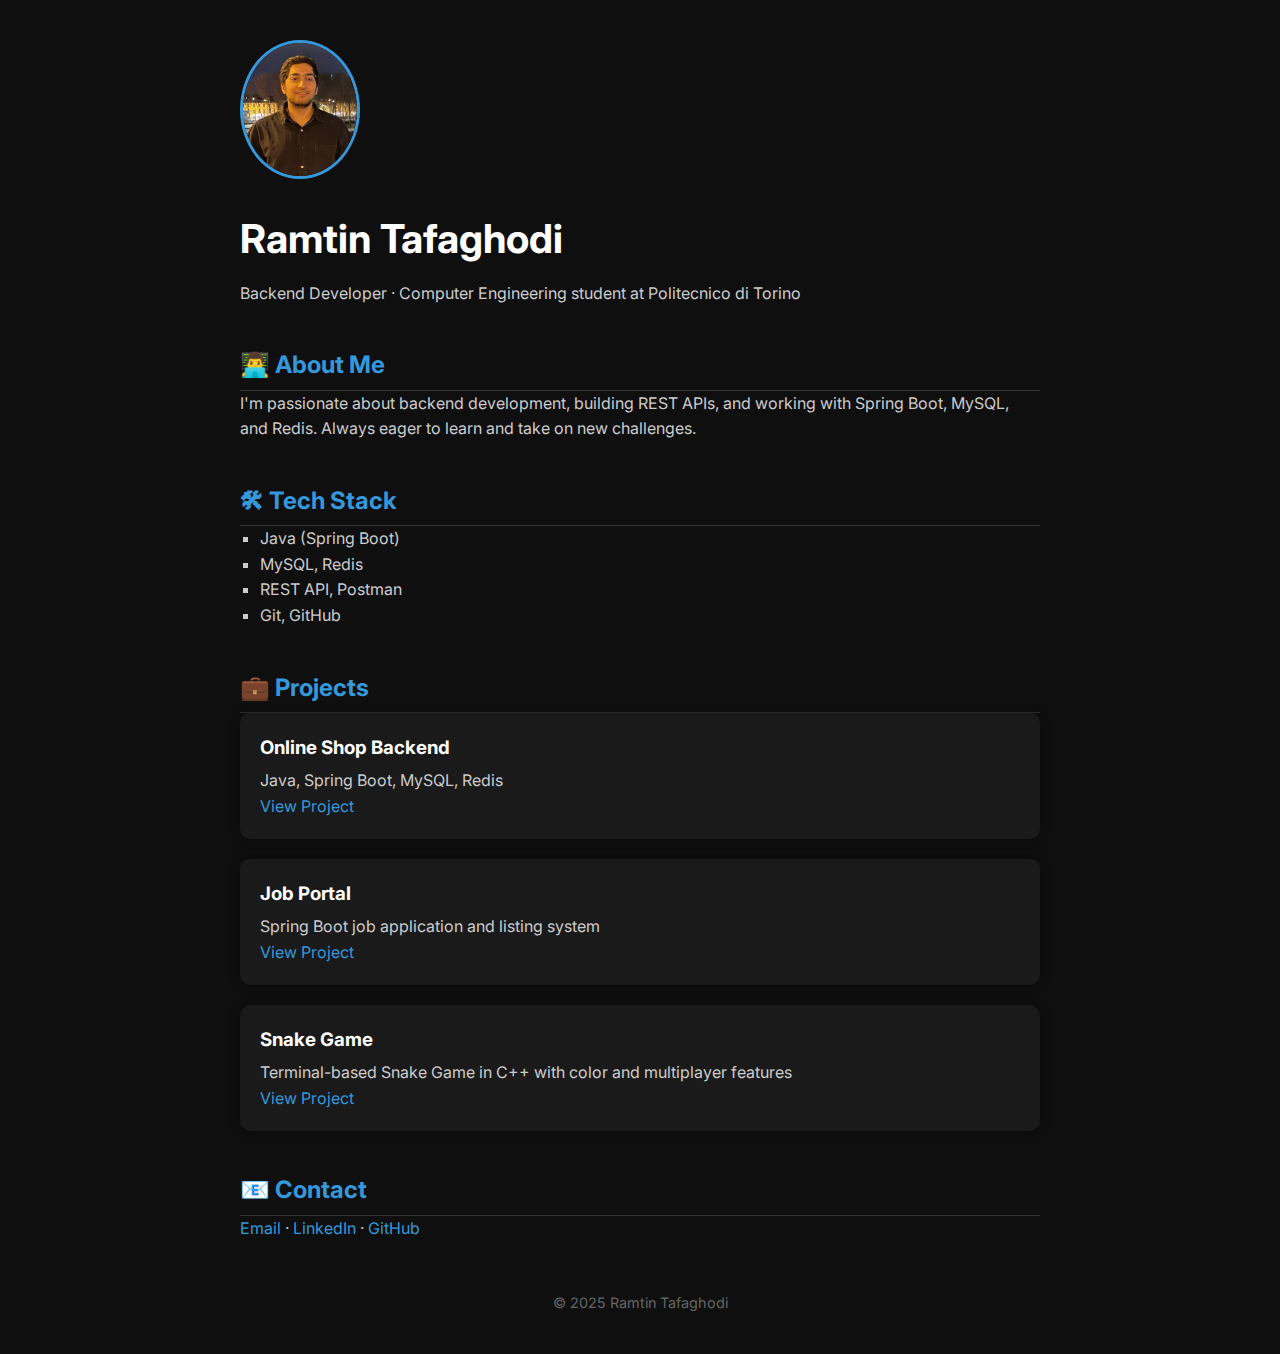
<file: index.html>
<!DOCTYPE html>
<html lang="en">
<head>
  <meta charset="UTF-8" />
  <meta name="viewport" content="width=device-width, initial-scale=1.0" />
  <title>Ramtin Tafaghodi</title>
  <link href="https://fonts.googleapis.com/css2?family=Inter:wght@400;600&display=swap" rel="stylesheet">
  <style>
    * {
      margin: 0;
      padding: 0;
      box-sizing: border-box;
    }
    body {
      font-family: 'Inter', sans-serif;
      background-color: #0f0f0f;
      color: #f0f0f0;
      line-height: 1.6;
      padding: 40px 20px;
    }
    .container {
      max-width: 800px;
      margin: auto;
    }
    .profile-img {
      width: 120px;
      border-radius: 50%;
      border: 3px solid #3498db;
      margin-bottom: 20px;
    }
    h1 {
      font-size: 2.5em;
      color: #ffffff;
      margin-bottom: 10px;
    }
    h2 {
      margin-top: 40px;
      color: #3498db;
      border-bottom: 1px solid #333;
      padding-bottom: 5px;
    }
    p, li, a {
      font-size: 1rem;
      color: #ccc;
    }
    a {
      text-decoration: none;
      color: #3498db;
    }
    a:hover {
      text-decoration: underline;
    }
    ul {
      list-style: square;
      padding-left: 20px;
    }
    .projects {
      display: flex;
      flex-direction: column;
      gap: 20px;
    }
    .card {
      background-color: #1a1a1a;
      padding: 20px;
      border-radius: 10px;
      box-shadow: 0 0 10px rgba(0,0,0,0.5);
    }
    .card h3 {
      margin-bottom: 5px;
      color: #fff;
    }
    .footer {
      margin-top: 50px;
      font-size: 0.9em;
      color: #666;
      text-align: center;
    }
  </style>
</head>
<body>
  <div class="container">
    <img src="profile.jpg" alt="Ramtin Tafaghodi" class="profile-img" />
    <h1>Ramtin Tafaghodi</h1>
    <p>Backend Developer · Computer Engineering student at Politecnico di Torino</p>

    <h2>👨‍💻 About Me</h2>
    <p>
      I'm passionate about backend development, building REST APIs, and working with Spring Boot, MySQL, and Redis. Always eager to learn and take on new challenges.
    </p>

    <h2>🛠 Tech Stack</h2>
    <ul>
      <li>Java (Spring Boot)</li>
      <li>MySQL, Redis</li>
      <li>REST API, Postman</li>
      <li>Git, GitHub</li>
    </ul>

    <h2>💼 Projects</h2>
    <div class="projects">
      <div class="card">
        <h3>Online Shop Backend</h3>
        <p>Java, Spring Boot, MySQL, Redis</p>
        <a href="https://github.com/ramtintafaq/OnlineShop" target="_blank">View Project</a>
      </div>
      <div class="card">
        <h3>Job Portal</h3>
        <p>Spring Boot job application and listing system</p>
        <a href="https://github.com/ramtintafaq/JobPortal" target="_blank">View Project</a>
      </div>
      <div class="card">
        <h3>Snake Game</h3>
        <p>Terminal-based Snake Game in C++ with color and multiplayer features</p>
        <a href="https://github.com/ramtintafaq/Snake-Game" target="_blank">View Project</a>
      </div>
    </div>

    <h2>📧 Contact</h2>
    <p>
      <a href="mailto:ramtin.tfgh2001@gmail.com">Email</a> ·
      <a href="https://linkedin.com/in/ramtintafaghodi">LinkedIn</a> ·
      <a href="https://github.com/ramtintafaq">GitHub</a>
    </p>

    <div class="footer">
      &copy; 2025 Ramtin Tafaghodi
    </div>
  </div>
</body>
</html>
</file>
